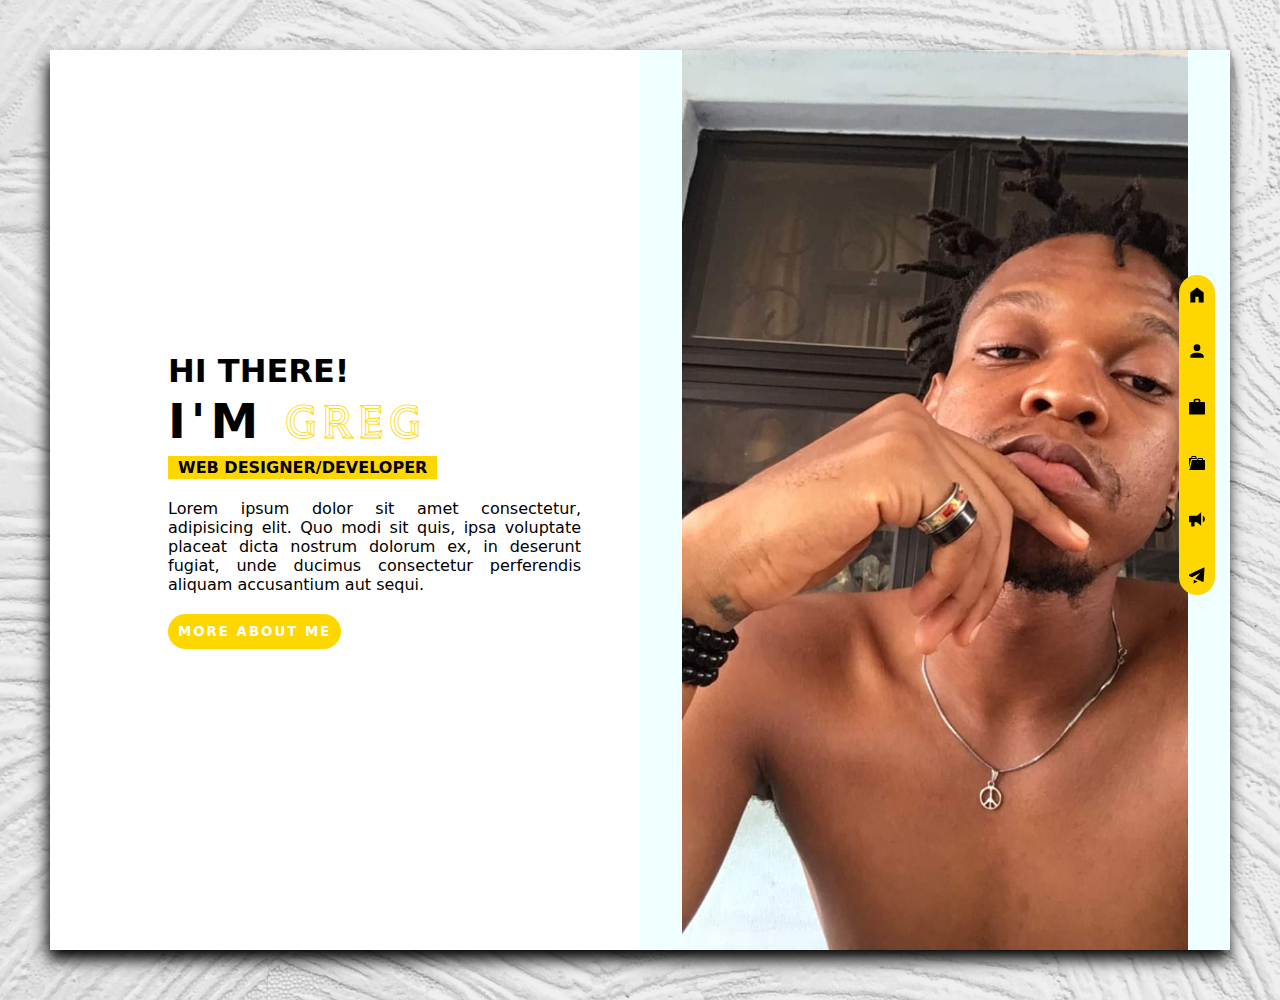
<file: index.html>
<!DOCTYPE html>
<html lang="en">
<head>
    <meta charset="UTF-8">
    <meta http-equiv="X-UA-Compatible" content="IE=edge">
    <meta name="viewport" content="width=device-width, initial-scale=1.0">
    <title>Greg's Portfolio</title>
    <link rel="stylesheet" href="./HOME/style.css">
    <link rel="preconnect" href="https://fonts.googleapis.com"> 
    <link rel="preconnect" href="https://fonts.gstatic.com" crossorigin>
    <link href="https://fonts.googleapis.com/css2?family=Tilt+Prism&display=swap" rel="stylesheet">
</head>
<body>
    <div class="main">
        <nav class="navbar">
            <ul>
                <li><a href="../index.html"><img src="./images/icons/home.svg" alt="home"></a></li>
                <li><a href="./ABOUT-ME/about-me.html"><img src="./images/icons/user.svg" alt="profile"></a></li>
                <li><a href="./RESUME/resume.html"><img src="./images/icons/briefcase.svg" alt="resume"></a></li>
                <li><a href="./PORTFOLIO/portfolio.html"><img src="./images/icons/portfolio.svg" alt="portfolio"></a></li>
                <li><a href="./TESTIMONIALS/testimonials.html"><img src="./images/icons/announcement.svg" alt="testimonials"></a></li>
                <li><a href="./CONTACT/contact.html"><img src="./images/icons/paper-plane.svg" alt="contact"></a></li>
            </ul>
        </nav>
        <div class="info">
            <div class="info-container">
                <h2>HI THERE!</h2>
                <h1>I'M <span id="greg">GREG</span></h1>
                <p id="job-description">WEB DESIGNER/DEVELOPER</p>
                <p id="brief">Lorem ipsum dolor sit amet consectetur, adipisicing elit. Quo modi sit quis, ipsa voluptate placeat dicta nostrum dolorum ex, in deserunt fugiat, unde ducimus consectetur perferendis aliquam accusantium aut sequi.</p>
                <button><a href="./ABOUT-ME/about-me.html">MORE ABOUT ME</a></button>
            </div>
        </div>
        <div class="profile-picture">
            <img src="./images/profilePicture/2.JPG" alt="profile-picture">
        </div>
    </div>
</body>
</html>
</file>
<file: HOME/style.css>
*{
    margin: 0;
    padding: 0;
    font-family: system-ui, -apple-system, BlinkMacSystemFont, 'Segoe UI', Roboto, Oxygen, Ubuntu, Cantarell, 'Open Sans', 'Helvetica Neue', sans-serif;
}

img{
    width: 100%;
    height: 100%;
    object-fit: cover;
}

img[alt="profile-picture"]{
    object-fit: contain;
}

body{
    background: url(../images/background/background.jpg) no-repeat center fixed;
    background-size: cover;
}

.main{
    position: relative;
    display: flex;
    height: 100vh;
    box-sizing: border-box;
    margin: 50px;
    box-shadow: -2px 10px 15px;
}

.navbar{
    background: gold;
    height: 300px;
    position: absolute;
    right: 15px;
    top: 25%;
    padding: 10px;
    border-radius: 20px;
}

.navbar>ul{
    height: 100%;
    list-style: none;
    display: flex;
    flex-direction: column;
    justify-content: space-between;
    align-items: center;
}

.info{
    flex: 1;
    background: white;
    display: flex;
    justify-content: center;
    align-items: center;
}
.info-container{
    box-sizing: border-box;
    margin-left: 20%;
    margin-right: 10%;
}

.info-container>h1{
    font-size: 3rem;
    letter-spacing: 5px;
}

.info-container>h2{
    font-size: 2rem;
}

#greg{
    color: gold;
    font-family: 'Tilt Prism', cursive;
}

#job-description{
    background: gold;
    font-weight: bolder;
    width: fit-content;
    margin: 5px 0px 20px 0px;
    padding: 2px 10px;
}

#brief{
    text-align: justify;
}

.info-container>button{
    background: gold;
    padding: 10px;
    border-radius: 20px;
    border: none;
    margin-top: 20px;
    letter-spacing: 2px;
}

.info-container a{
    text-decoration: none;
    color: white;
    font-weight: bolder;
}

.profile-picture{
    flex: 1;
}

.profile-picture> img{
    background-color: azure;
}
</file>
